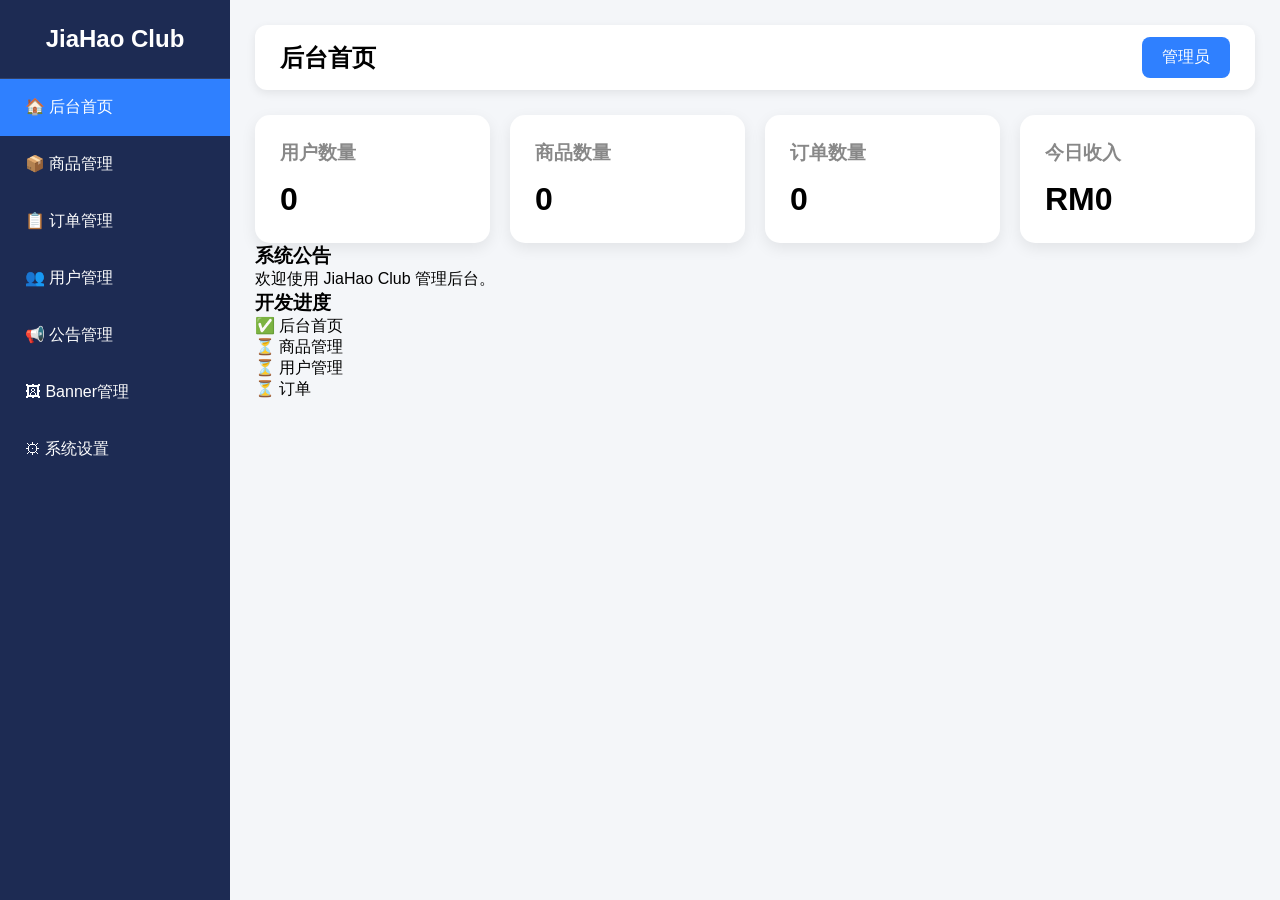
<file: admin/index.html>
<!DOCTYPE html>
<html lang="zh-CN">
<head>
<meta charset="UTF-8">
<meta name="viewport" content="width=device-width, initial-scale=1.0">
<title>JiaHao Club 后台</title>

<link rel="stylesheet" href="admin.css">

</head>

<body>

<div class="sidebar">

<div class="logo">
JiaHao Club
</div>

<ul>

<li class="active">🏠 后台首页</li>

<li onclick="location.href='products.html'">
📦 商品管理
</li>

<li>
📋 订单管理
</li>

<li>
👥 用户管理
</li>

<li>
📢 公告管理
</li>

<li>
🖼 Banner管理
</li>

<li>
⚙ 系统设置
</li>

</ul>

</div>

<div class="main">

<div class="topbar">

<h2>后台首页</h2>

<div class="admin">

管理员

</div>

</div>

<div class="cards">

<div class="card">

<h3>用户数量</h3>

<h1>0</h1>

</div>

<div class="card">

<h3>商品数量</h3>

<h1>0</h1>

</div>

<div class="card">

<h3>订单数量</h3>

<h1>0</h1>

</div>

<div class="card">

<h3>今日收入</h3>

<h1>RM0</h1>

</div>

</div>

<div class="panel">

<h3>系统公告</h3>

<p>欢迎使用 JiaHao Club 管理后台。</p>

</div>

<div class="panel">

<h3>开发进度</h3>

<p>✅ 后台首页</p>

<p>⏳ 商品管理</p>

<p>⏳ 用户管理</p>

<p>⏳ 订单
</file>
<file: admin/admin.css>
*{
    margin:0;
    padding:0;
    box-sizing:border-box;
    font-family:Arial,sans-serif;
}

body{
    display:flex;
    background:#f4f6f9;
}

/* 左侧菜单 */

.sidebar{
    width:230px;
    height:100vh;
    background:#1d2b53;
    color:white;
    position:fixed;
    left:0;
    top:0;
}

.logo{
    text-align:center;
    font-size:24px;
    font-weight:bold;
    padding:25px 0;
    border-bottom:1px solid rgba(255,255,255,.1);
}

.sidebar ul{
    list-style:none;
}

.sidebar li{
    padding:18px 25px;
    cursor:pointer;
    transition:.3s;
    font-size:16px;
}

.sidebar li:hover{
    background:#2F80FF;
}

.active{
    background:#2F80FF;
}

/* 右侧 */

.main{
    margin-left:230px;
    width:calc(100% - 230px);
    padding:25px;
}

/* 顶部 */

.topbar{
    height:65px;
    background:white;
    border-radius:12px;
    display:flex;
    justify-content:space-between;
    align-items:center;
    padding:0 25px;
    box-shadow:0 3px 10px rgba(0,0,0,.08);
}

.admin{
    background:#2F80FF;
    color:white;
    padding:10px 20px;
    border-radius:8px;
}

/* 数据卡片 */

.cards{
    margin-top:25px;
    display:grid;
    grid-template-columns:repeat(4,1fr);
    gap:20px;
}

.card{
    background:white;
    padding:25px;
    border-radius:15px;
    box-shadow:0 5px 15px rgba(0,0,0,.08);
}

.card h3{
    color:#888;
    margin-bottom:15px;
}

.card h1{
   
.table{

width:100%;

margin-top:20px;

border-collapse:collapse;

background:white;

}

.table th{

background:#2F80FF;

color:white;

padding:12px;

}

.table td{

padding:12px;

text-align:center;

border-bottom:1px solid #ddd;

}

.table button{

padding:8px 15px;

border:none;

border-radius:6px;

cursor:pointer;

margin:2px;

}

.edit{

background:#2F80FF;

color:white;

}

.delete{

background:#ff4d4f;

color:white;

}
</file>
